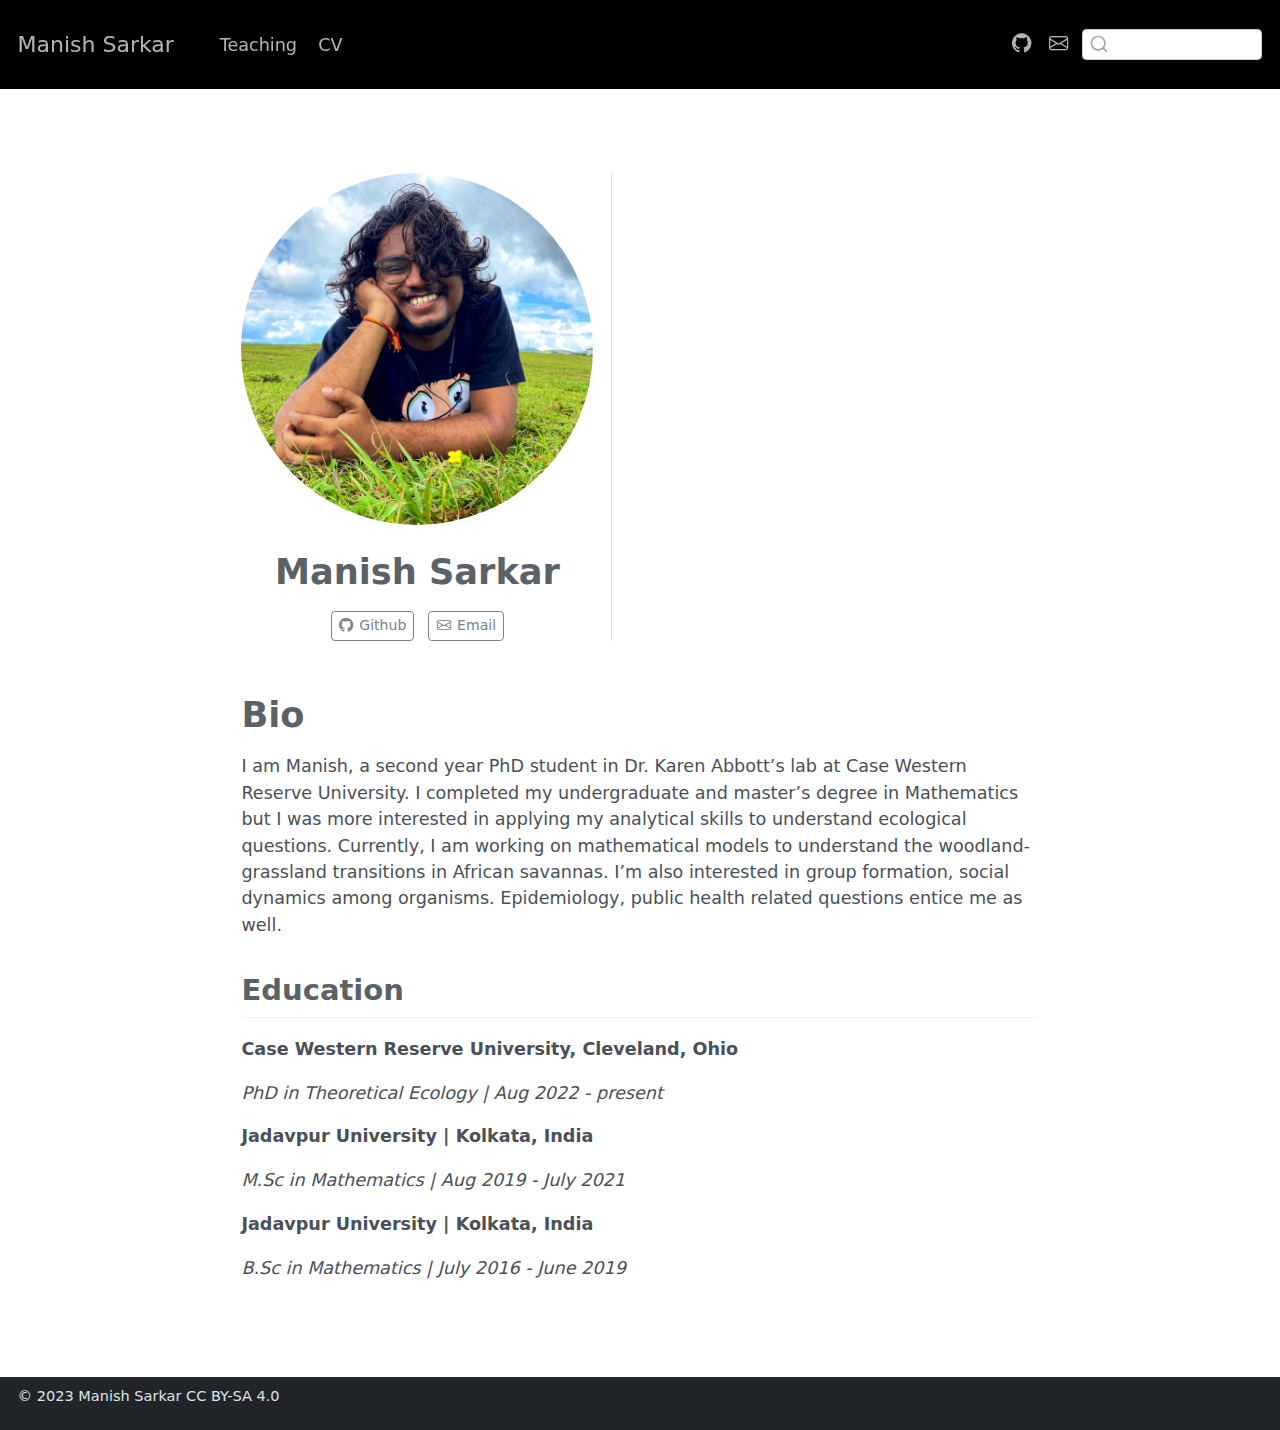
<file: docs/index.html>
<!DOCTYPE html>
<html xmlns="http://www.w3.org/1999/xhtml" lang="en" xml:lang="en"><head>

<meta charset="utf-8">
<meta name="generator" content="quarto-1.3.353">

<meta name="viewport" content="width=device-width, initial-scale=1.0, user-scalable=yes">


<title>Manish Sarkar</title>
<style>
code{white-space: pre-wrap;}
span.smallcaps{font-variant: small-caps;}
div.columns{display: flex; gap: min(4vw, 1.5em);}
div.column{flex: auto; overflow-x: auto;}
div.hanging-indent{margin-left: 1.5em; text-indent: -1.5em;}
ul.task-list{list-style: none;}
ul.task-list li input[type="checkbox"] {
  width: 0.8em;
  margin: 0 0.8em 0.2em -1em; /* quarto-specific, see https://github.com/quarto-dev/quarto-cli/issues/4556 */ 
  vertical-align: middle;
}
</style>


<script src="site_libs/quarto-nav/quarto-nav.js"></script>
<script src="site_libs/quarto-nav/headroom.min.js"></script>
<script src="site_libs/clipboard/clipboard.min.js"></script>
<script src="site_libs/quarto-search/autocomplete.umd.js"></script>
<script src="site_libs/quarto-search/fuse.min.js"></script>
<script src="site_libs/quarto-search/quarto-search.js"></script>
<meta name="quarto:offset" content="./">
<script src="site_libs/quarto-html/quarto.js"></script>
<script src="site_libs/quarto-html/popper.min.js"></script>
<script src="site_libs/quarto-html/tippy.umd.min.js"></script>
<link href="site_libs/quarto-html/tippy.css" rel="stylesheet">
<link href="site_libs/quarto-html/quarto-syntax-highlighting.css" rel="stylesheet" id="quarto-text-highlighting-styles">
<script src="site_libs/bootstrap/bootstrap.min.js"></script>
<link href="site_libs/bootstrap/bootstrap-icons.css" rel="stylesheet">
<link href="site_libs/bootstrap/bootstrap.min.css" rel="stylesheet" id="quarto-bootstrap" data-mode="light">
<script id="quarto-search-options" type="application/json">{
  "location": "navbar",
  "copy-button": false,
  "collapse-after": 3,
  "panel-placement": "end",
  "type": "textbox",
  "limit": 20,
  "language": {
    "search-no-results-text": "No results",
    "search-matching-documents-text": "matching documents",
    "search-copy-link-title": "Copy link to search",
    "search-hide-matches-text": "Hide additional matches",
    "search-more-match-text": "more match in this document",
    "search-more-matches-text": "more matches in this document",
    "search-clear-button-title": "Clear",
    "search-detached-cancel-button-title": "Cancel",
    "search-submit-button-title": "Submit"
  }
}</script>


</head>

<body class="nav-fixed fullcontent">

<div id="quarto-search-results"></div>
  <header id="quarto-header" class="headroom fixed-top">
    <nav class="navbar navbar-expand-lg navbar-dark ">
      <div class="navbar-container container-fluid">
      <div class="navbar-brand-container">
    <a class="navbar-brand" href="./index.html">
    <span class="navbar-title">Manish Sarkar</span>
    </a>
  </div>
            <div id="quarto-search" class="" title="Search"></div>
          <button class="navbar-toggler" type="button" data-bs-toggle="collapse" data-bs-target="#navbarCollapse" aria-controls="navbarCollapse" aria-expanded="false" aria-label="Toggle navigation" onclick="if (window.quartoToggleHeadroom) { window.quartoToggleHeadroom(); }">
  <span class="navbar-toggler-icon"></span>
</button>
          <div class="collapse navbar-collapse" id="navbarCollapse">
            <ul class="navbar-nav navbar-nav-scroll me-auto">
  <li class="nav-item">
    <a class="nav-link" href="./Teaching/index.html" rel="" target="">
 <span class="menu-text">Teaching</span></a>
  </li>  
  <li class="nav-item">
    <a class="nav-link" href="./cv/index.html" rel="" target="">
 <span class="menu-text">CV</span></a>
  </li>  
</ul>
            <ul class="navbar-nav navbar-nav-scroll ms-auto">
  <li class="nav-item compact">
    <a class="nav-link" href="https://github.com/manishNsarkar" rel="" target=""><i class="bi bi-github" role="img">
</i> 
 <span class="menu-text"></span></a>
  </li>  
  <li class="nav-item compact">
    <a class="nav-link" href="mailto:manish.sarkar@case.edu" rel="" target=""><i class="bi bi-envelope" role="img" aria-label="email">
</i> 
 <span class="menu-text"></span></a>
  </li>  
</ul>
            <div class="quarto-navbar-tools">
</div>
          </div> <!-- /navcollapse -->
      </div> <!-- /container-fluid -->
    </nav>
</header>
<!-- content -->
<div id="quarto-content" class="quarto-container page-columns page-rows-contents page-layout-article page-navbar">
<!-- sidebar -->
<!-- margin-sidebar -->
    
<!-- main -->
<main class="content" id="quarto-document-content">



<div class="quarto-about-trestles">
  <div class="about-entity">
    <img src="img/manish_sarkar.jpg" class="about-image
  round " style="height: 20em; width: 20em;">
<header id="title-block-header" class="quarto-title-block default">
<div class="quarto-title">
<h1 class="title">Manish Sarkar</h1>
</div>
<div class="quarto-title-meta">
  </div>
</header>
    <div class="about-links">
  <a href="https://github.com/manishNsarkar" class="about-link" rel="" target="">
    <i class="bi bi-github"></i>
     <span class="about-link-text">Github</span>
  </a>
  <a href="mailto:manish.sarkar@case.edu" class="about-link" rel="" target="">
    <i class="bi bi-envelope"></i>
     <span class="about-link-text">Email</span>
  </a>
</div>
  </div>
  <div class="about-contents"><div id="about-block">
</div></div>
</div>

<section id="bio" class="level1">
<h1>Bio</h1>
<p>I am Manish, a second year PhD student in Dr.&nbsp;Karen Abbott’s lab at Case Western Reserve University. I completed my undergraduate and master’s degree in Mathematics but I was more interested in applying my analytical skills to understand ecological questions. Currently, I am working on mathematical models to understand the woodland-grassland transitions in African savannas. I’m also interested in group formation, social dynamics among organisms. Epidemiology, public health related questions entice me as well.</p>
<section id="education" class="level2">
<h2 data-anchor-id="education">Education</h2>
<p><strong>Case Western Reserve University, Cleveland, Ohio </strong></p>
<p><em>PhD in Theoretical Ecology | Aug 2022 - present</em></p>
<p><strong>Jadavpur University | Kolkata, India </strong></p>
<p><em>M.Sc in Mathematics | Aug 2019 - July 2021</em></p>
<p><strong>Jadavpur University | Kolkata, India</strong></p>
<p><em>B.Sc in Mathematics | July 2016 - June 2019</em></p>



</section>
</section>

</main> <!-- /main -->
<script id="quarto-html-after-body" type="application/javascript">
window.document.addEventListener("DOMContentLoaded", function (event) {
  const toggleBodyColorMode = (bsSheetEl) => {
    const mode = bsSheetEl.getAttribute("data-mode");
    const bodyEl = window.document.querySelector("body");
    if (mode === "dark") {
      bodyEl.classList.add("quarto-dark");
      bodyEl.classList.remove("quarto-light");
    } else {
      bodyEl.classList.add("quarto-light");
      bodyEl.classList.remove("quarto-dark");
    }
  }
  const toggleBodyColorPrimary = () => {
    const bsSheetEl = window.document.querySelector("link#quarto-bootstrap");
    if (bsSheetEl) {
      toggleBodyColorMode(bsSheetEl);
    }
  }
  toggleBodyColorPrimary();  
  const isCodeAnnotation = (el) => {
    for (const clz of el.classList) {
      if (clz.startsWith('code-annotation-')) {                     
        return true;
      }
    }
    return false;
  }
  const clipboard = new window.ClipboardJS('.code-copy-button', {
    text: function(trigger) {
      const codeEl = trigger.previousElementSibling.cloneNode(true);
      for (const childEl of codeEl.children) {
        if (isCodeAnnotation(childEl)) {
          childEl.remove();
        }
      }
      return codeEl.innerText;
    }
  });
  clipboard.on('success', function(e) {
    // button target
    const button = e.trigger;
    // don't keep focus
    button.blur();
    // flash "checked"
    button.classList.add('code-copy-button-checked');
    var currentTitle = button.getAttribute("title");
    button.setAttribute("title", "Copied!");
    let tooltip;
    if (window.bootstrap) {
      button.setAttribute("data-bs-toggle", "tooltip");
      button.setAttribute("data-bs-placement", "left");
      button.setAttribute("data-bs-title", "Copied!");
      tooltip = new bootstrap.Tooltip(button, 
        { trigger: "manual", 
          customClass: "code-copy-button-tooltip",
          offset: [0, -8]});
      tooltip.show();    
    }
    setTimeout(function() {
      if (tooltip) {
        tooltip.hide();
        button.removeAttribute("data-bs-title");
        button.removeAttribute("data-bs-toggle");
        button.removeAttribute("data-bs-placement");
      }
      button.setAttribute("title", currentTitle);
      button.classList.remove('code-copy-button-checked');
    }, 1000);
    // clear code selection
    e.clearSelection();
  });
  function tippyHover(el, contentFn) {
    const config = {
      allowHTML: true,
      content: contentFn,
      maxWidth: 500,
      delay: 100,
      arrow: false,
      appendTo: function(el) {
          return el.parentElement;
      },
      interactive: true,
      interactiveBorder: 10,
      theme: 'quarto',
      placement: 'bottom-start'
    };
    window.tippy(el, config); 
  }
  const noterefs = window.document.querySelectorAll('a[role="doc-noteref"]');
  for (var i=0; i<noterefs.length; i++) {
    const ref = noterefs[i];
    tippyHover(ref, function() {
      // use id or data attribute instead here
      let href = ref.getAttribute('data-footnote-href') || ref.getAttribute('href');
      try { href = new URL(href).hash; } catch {}
      const id = href.replace(/^#\/?/, "");
      const note = window.document.getElementById(id);
      return note.innerHTML;
    });
  }
      let selectedAnnoteEl;
      const selectorForAnnotation = ( cell, annotation) => {
        let cellAttr = 'data-code-cell="' + cell + '"';
        let lineAttr = 'data-code-annotation="' +  annotation + '"';
        const selector = 'span[' + cellAttr + '][' + lineAttr + ']';
        return selector;
      }
      const selectCodeLines = (annoteEl) => {
        const doc = window.document;
        const targetCell = annoteEl.getAttribute("data-target-cell");
        const targetAnnotation = annoteEl.getAttribute("data-target-annotation");
        const annoteSpan = window.document.querySelector(selectorForAnnotation(targetCell, targetAnnotation));
        const lines = annoteSpan.getAttribute("data-code-lines").split(",");
        const lineIds = lines.map((line) => {
          return targetCell + "-" + line;
        })
        let top = null;
        let height = null;
        let parent = null;
        if (lineIds.length > 0) {
            //compute the position of the single el (top and bottom and make a div)
            const el = window.document.getElementById(lineIds[0]);
            top = el.offsetTop;
            height = el.offsetHeight;
            parent = el.parentElement.parentElement;
          if (lineIds.length > 1) {
            const lastEl = window.document.getElementById(lineIds[lineIds.length - 1]);
            const bottom = lastEl.offsetTop + lastEl.offsetHeight;
            height = bottom - top;
          }
          if (top !== null && height !== null && parent !== null) {
            // cook up a div (if necessary) and position it 
            let div = window.document.getElementById("code-annotation-line-highlight");
            if (div === null) {
              div = window.document.createElement("div");
              div.setAttribute("id", "code-annotation-line-highlight");
              div.style.position = 'absolute';
              parent.appendChild(div);
            }
            div.style.top = top - 2 + "px";
            div.style.height = height + 4 + "px";
            let gutterDiv = window.document.getElementById("code-annotation-line-highlight-gutter");
            if (gutterDiv === null) {
              gutterDiv = window.document.createElement("div");
              gutterDiv.setAttribute("id", "code-annotation-line-highlight-gutter");
              gutterDiv.style.position = 'absolute';
              const codeCell = window.document.getElementById(targetCell);
              const gutter = codeCell.querySelector('.code-annotation-gutter');
              gutter.appendChild(gutterDiv);
            }
            gutterDiv.style.top = top - 2 + "px";
            gutterDiv.style.height = height + 4 + "px";
          }
          selectedAnnoteEl = annoteEl;
        }
      };
      const unselectCodeLines = () => {
        const elementsIds = ["code-annotation-line-highlight", "code-annotation-line-highlight-gutter"];
        elementsIds.forEach((elId) => {
          const div = window.document.getElementById(elId);
          if (div) {
            div.remove();
          }
        });
        selectedAnnoteEl = undefined;
      };
      // Attach click handler to the DT
      const annoteDls = window.document.querySelectorAll('dt[data-target-cell]');
      for (const annoteDlNode of annoteDls) {
        annoteDlNode.addEventListener('click', (event) => {
          const clickedEl = event.target;
          if (clickedEl !== selectedAnnoteEl) {
            unselectCodeLines();
            const activeEl = window.document.querySelector('dt[data-target-cell].code-annotation-active');
            if (activeEl) {
              activeEl.classList.remove('code-annotation-active');
            }
            selectCodeLines(clickedEl);
            clickedEl.classList.add('code-annotation-active');
          } else {
            // Unselect the line
            unselectCodeLines();
            clickedEl.classList.remove('code-annotation-active');
          }
        });
      }
  const findCites = (el) => {
    const parentEl = el.parentElement;
    if (parentEl) {
      const cites = parentEl.dataset.cites;
      if (cites) {
        return {
          el,
          cites: cites.split(' ')
        };
      } else {
        return findCites(el.parentElement)
      }
    } else {
      return undefined;
    }
  };
  var bibliorefs = window.document.querySelectorAll('a[role="doc-biblioref"]');
  for (var i=0; i<bibliorefs.length; i++) {
    const ref = bibliorefs[i];
    const citeInfo = findCites(ref);
    if (citeInfo) {
      tippyHover(citeInfo.el, function() {
        var popup = window.document.createElement('div');
        citeInfo.cites.forEach(function(cite) {
          var citeDiv = window.document.createElement('div');
          citeDiv.classList.add('hanging-indent');
          citeDiv.classList.add('csl-entry');
          var biblioDiv = window.document.getElementById('ref-' + cite);
          if (biblioDiv) {
            citeDiv.innerHTML = biblioDiv.innerHTML;
          }
          popup.appendChild(citeDiv);
        });
        return popup.innerHTML;
      });
    }
  }
});
</script>
</div> <!-- /content -->
<footer class="footer">
  <div class="nav-footer">
    <div class="nav-footer-left"><span class="faux-block">© 2023 Manish Sarkar CC BY-SA 4.0</span></div>   
    <div class="nav-footer-center">
      &nbsp;
    </div>
    <div class="nav-footer-right">
      &nbsp;
    </div>
  </div>
</footer>



</body></html>
</file>
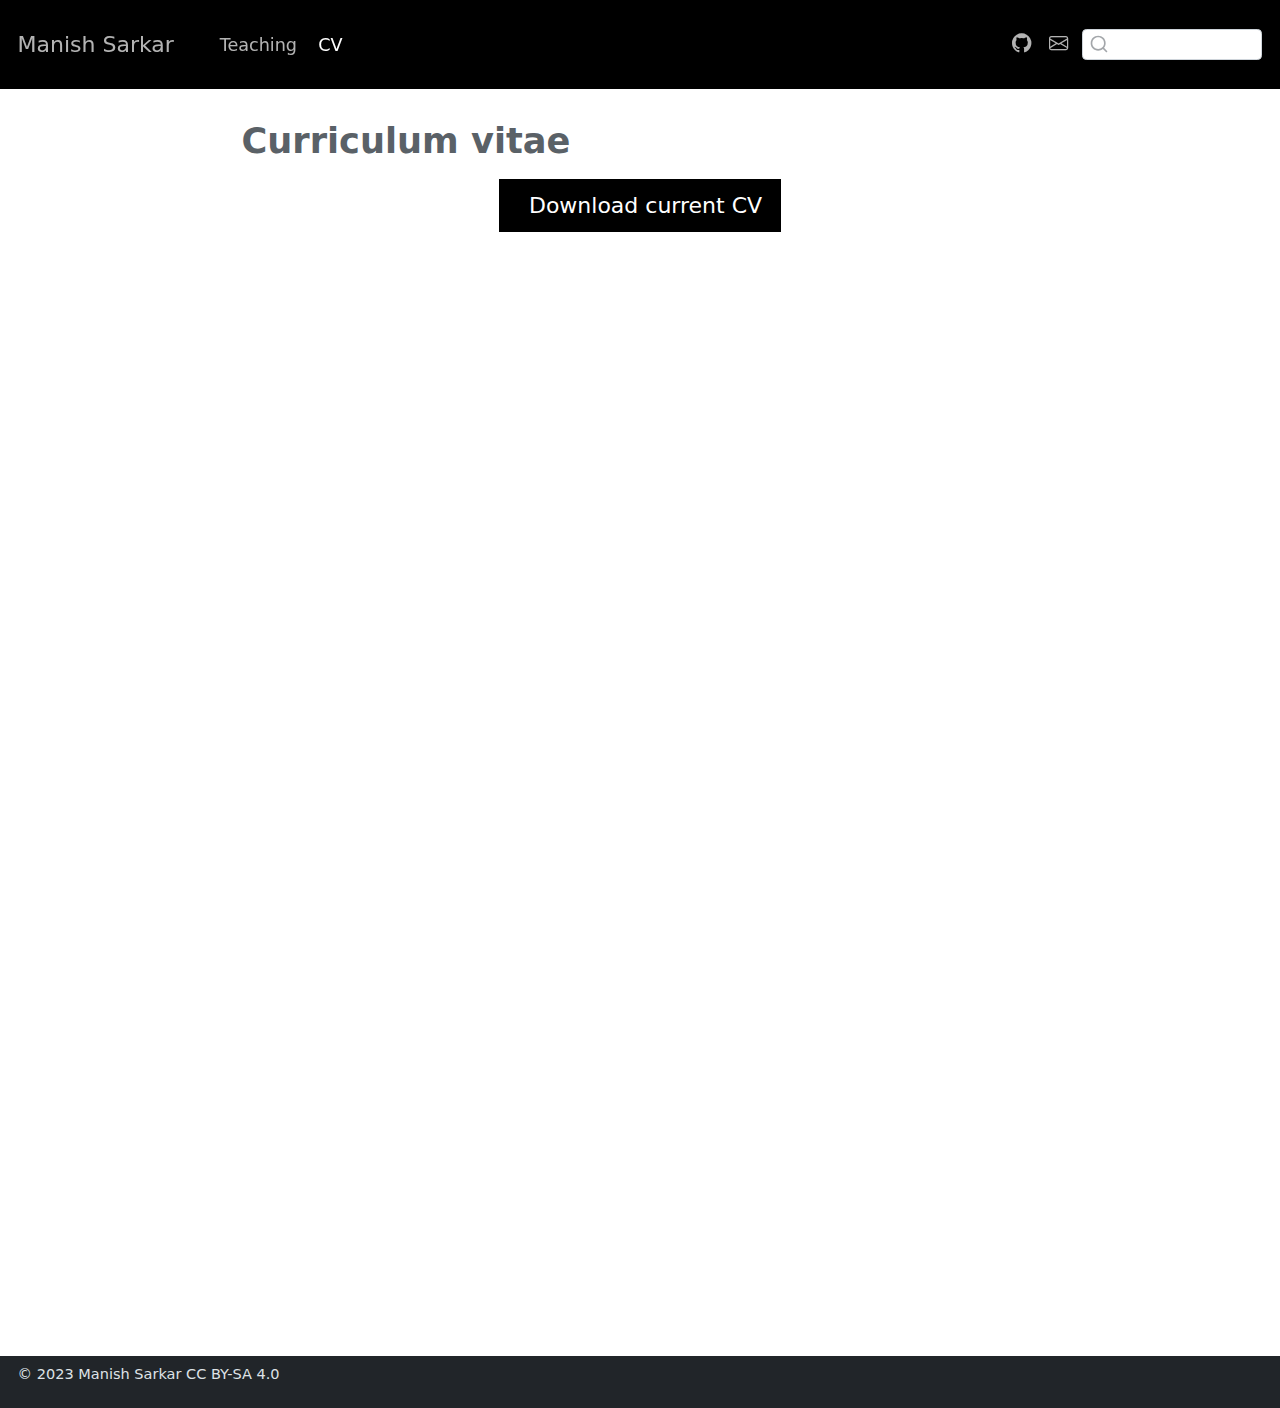
<file: docs/cv/index.html>
<!DOCTYPE html>
<html xmlns="http://www.w3.org/1999/xhtml" lang="en" xml:lang="en"><head>
<meta http-equiv="Content-Type" content="text/html; charset=UTF-8">
<meta charset="utf-8">
<meta name="generator" content="quarto-1.3.353">
<meta name="viewport" content="width=device-width, initial-scale=1.0, user-scalable=yes">
<title>Manish Sarkar - Curriculum vitae</title>
<style>
code{white-space: pre-wrap;}
span.smallcaps{font-variant: small-caps;}
div.columns{display: flex; gap: min(4vw, 1.5em);}
div.column{flex: auto; overflow-x: auto;}
div.hanging-indent{margin-left: 1.5em; text-indent: -1.5em;}
ul.task-list{list-style: none;}
ul.task-list li input[type="checkbox"] {
  width: 0.8em;
  margin: 0 0.8em 0.2em -1em; /* quarto-specific, see https://github.com/quarto-dev/quarto-cli/issues/4556 */ 
  vertical-align: middle;
}
</style>

<script src="../site_libs/quarto-nav/quarto-nav.js"></script>
<script src="../site_libs/quarto-nav/headroom.min.js"></script>
<script src="../site_libs/clipboard/clipboard.min.js"></script>
<script src="../site_libs/quarto-search/autocomplete.umd.js"></script>
<script src="../site_libs/quarto-search/fuse.min.js"></script>
<script src="../site_libs/quarto-search/quarto-search.js"></script>
<meta name="quarto:offset" content="../">
<script src="../site_libs/quarto-html/quarto.js"></script>
<script src="../site_libs/quarto-html/popper.min.js"></script>
<script src="../site_libs/quarto-html/tippy.umd.min.js"></script>
<script src="../site_libs/quarto-html/anchor.min.js"></script>
<link href="../site_libs/quarto-html/tippy.css" rel="stylesheet">
<link href="../site_libs/quarto-html/quarto-syntax-highlighting.css" rel="stylesheet" id="quarto-text-highlighting-styles">
<script src="../site_libs/bootstrap/bootstrap.min.js"></script>
<link href="../site_libs/bootstrap/bootstrap-icons.css" rel="stylesheet">
<link href="../site_libs/bootstrap/bootstrap.min.css" rel="stylesheet" id="quarto-bootstrap" data-mode="light"><script id="quarto-search-options" type="application/json">{
  "location": "navbar",
  "copy-button": false,
  "collapse-after": 3,
  "panel-placement": "end",
  "type": "textbox",
  "limit": 20,
  "language": {
    "search-no-results-text": "No results",
    "search-matching-documents-text": "matching documents",
    "search-copy-link-title": "Copy link to search",
    "search-hide-matches-text": "Hide additional matches",
    "search-more-match-text": "more match in this document",
    "search-more-matches-text": "more matches in this document",
    "search-clear-button-title": "Clear",
    "search-detached-cancel-button-title": "Cancel",
    "search-submit-button-title": "Submit"
  }
}</script>
</head>
<body class="nav-fixed fullcontent">

<div id="quarto-search-results"></div>
  <header id="quarto-header" class="headroom fixed-top"><nav class="navbar navbar-expand-lg navbar-dark "><div class="navbar-container container-fluid">
      <div class="navbar-brand-container">
    <a class="navbar-brand" href="../index.html">
    <span class="navbar-title">Manish Sarkar</span>
    </a>
  </div>
            <div id="quarto-search" class="" title="Search"></div>
          <button class="navbar-toggler" type="button" data-bs-toggle="collapse" data-bs-target="#navbarCollapse" aria-controls="navbarCollapse" aria-expanded="false" aria-label="Toggle navigation" onclick="if (window.quartoToggleHeadroom) { window.quartoToggleHeadroom(); }">
  <span class="navbar-toggler-icon"></span>
</button>
          <div class="collapse navbar-collapse" id="navbarCollapse">
            <ul class="navbar-nav navbar-nav-scroll me-auto">
<li class="nav-item">
    <a class="nav-link" href="../Teaching/index.html" rel="" target="">
 <span class="menu-text">Teaching</span></a>
  </li>  
  <li class="nav-item">
    <a class="nav-link active" href="../cv/index.html" rel="" target="" aria-current="page">
 <span class="menu-text">CV</span></a>
  </li>  
</ul>
<ul class="navbar-nav navbar-nav-scroll ms-auto">
<li class="nav-item compact">
    <a class="nav-link" href="https://github.com/manishNsarkar" rel="" target=""><i class="bi bi-github" role="img">
</i> 
 <span class="menu-text"></span></a>
  </li>  
  <li class="nav-item compact">
    <a class="nav-link" href="mailto:manish.sarkar@case.edu" rel="" target=""><i class="bi bi-envelope" role="img" aria-label="email">
</i> 
 <span class="menu-text"></span></a>
  </li>  
</ul>
<div class="quarto-navbar-tools">
</div>
          </div> <!-- /navcollapse -->
      </div> <!-- /container-fluid -->
    </nav></header><!-- content --><div id="quarto-content" class="quarto-container page-columns page-rows-contents page-layout-article page-navbar">
<!-- sidebar -->
<!-- margin-sidebar -->
    
<!-- main -->
<main class="content" id="quarto-document-content"><header id="title-block-header" class="quarto-title-block default"><div class="quarto-title">
<h1 class="title">Curriculum vitae</h1>
</div>



<div class="quarto-title-meta">

    
  
    
  </div>
  

</header><div class="cell">
<style type="text/css">
.embed-container {
    position: relative;
    padding-bottom: 129%;
    height: 0;
    overflow: hidden;
    max-width: 100%;
}
.embed-container iframe,
.embed-container object,
.embed-container embed {
    position: absolute;
    top: 0;
    left: 0;
    width: 100%;
    height: 100%;
}
</style>
</div>
<p class="text-center">
  <a class="btn btn-primary btn-lg cv-download" href="cv.pdf" target="_blank">
    <i class="fa-solid fa-file-arrow-down"></i> Download current CV
  </a>
</p>
<div class="embed-container">
  <iframe src="cv.pdf#toolbar=0" style="border: 0.5px;width: 100%;"></iframe>
</div>



</main><!-- /main --><script id="quarto-html-after-body" type="application/javascript">
window.document.addEventListener("DOMContentLoaded", function (event) {
  const toggleBodyColorMode = (bsSheetEl) => {
    const mode = bsSheetEl.getAttribute("data-mode");
    const bodyEl = window.document.querySelector("body");
    if (mode === "dark") {
      bodyEl.classList.add("quarto-dark");
      bodyEl.classList.remove("quarto-light");
    } else {
      bodyEl.classList.add("quarto-light");
      bodyEl.classList.remove("quarto-dark");
    }
  }
  const toggleBodyColorPrimary = () => {
    const bsSheetEl = window.document.querySelector("link#quarto-bootstrap");
    if (bsSheetEl) {
      toggleBodyColorMode(bsSheetEl);
    }
  }
  toggleBodyColorPrimary();  
  const icon = "";
  const anchorJS = new window.AnchorJS();
  anchorJS.options = {
    placement: 'right',
    icon: icon
  };
  anchorJS.add('.anchored');
  const isCodeAnnotation = (el) => {
    for (const clz of el.classList) {
      if (clz.startsWith('code-annotation-')) {                     
        return true;
      }
    }
    return false;
  }
  const clipboard = new window.ClipboardJS('.code-copy-button', {
    text: function(trigger) {
      const codeEl = trigger.previousElementSibling.cloneNode(true);
      for (const childEl of codeEl.children) {
        if (isCodeAnnotation(childEl)) {
          childEl.remove();
        }
      }
      return codeEl.innerText;
    }
  });
  clipboard.on('success', function(e) {
    // button target
    const button = e.trigger;
    // don't keep focus
    button.blur();
    // flash "checked"
    button.classList.add('code-copy-button-checked');
    var currentTitle = button.getAttribute("title");
    button.setAttribute("title", "Copied!");
    let tooltip;
    if (window.bootstrap) {
      button.setAttribute("data-bs-toggle", "tooltip");
      button.setAttribute("data-bs-placement", "left");
      button.setAttribute("data-bs-title", "Copied!");
      tooltip = new bootstrap.Tooltip(button, 
        { trigger: "manual", 
          customClass: "code-copy-button-tooltip",
          offset: [0, -8]});
      tooltip.show();    
    }
    setTimeout(function() {
      if (tooltip) {
        tooltip.hide();
        button.removeAttribute("data-bs-title");
        button.removeAttribute("data-bs-toggle");
        button.removeAttribute("data-bs-placement");
      }
      button.setAttribute("title", currentTitle);
      button.classList.remove('code-copy-button-checked');
    }, 1000);
    // clear code selection
    e.clearSelection();
  });
  function tippyHover(el, contentFn) {
    const config = {
      allowHTML: true,
      content: contentFn,
      maxWidth: 500,
      delay: 100,
      arrow: false,
      appendTo: function(el) {
          return el.parentElement;
      },
      interactive: true,
      interactiveBorder: 10,
      theme: 'quarto',
      placement: 'bottom-start'
    };
    window.tippy(el, config); 
  }
  const noterefs = window.document.querySelectorAll('a[role="doc-noteref"]');
  for (var i=0; i<noterefs.length; i++) {
    const ref = noterefs[i];
    tippyHover(ref, function() {
      // use id or data attribute instead here
      let href = ref.getAttribute('data-footnote-href') || ref.getAttribute('href');
      try { href = new URL(href).hash; } catch {}
      const id = href.replace(/^#\/?/, "");
      const note = window.document.getElementById(id);
      return note.innerHTML;
    });
  }
      let selectedAnnoteEl;
      const selectorForAnnotation = ( cell, annotation) => {
        let cellAttr = 'data-code-cell="' + cell + '"';
        let lineAttr = 'data-code-annotation="' +  annotation + '"';
        const selector = 'span[' + cellAttr + '][' + lineAttr + ']';
        return selector;
      }
      const selectCodeLines = (annoteEl) => {
        const doc = window.document;
        const targetCell = annoteEl.getAttribute("data-target-cell");
        const targetAnnotation = annoteEl.getAttribute("data-target-annotation");
        const annoteSpan = window.document.querySelector(selectorForAnnotation(targetCell, targetAnnotation));
        const lines = annoteSpan.getAttribute("data-code-lines").split(",");
        const lineIds = lines.map((line) => {
          return targetCell + "-" + line;
        })
        let top = null;
        let height = null;
        let parent = null;
        if (lineIds.length > 0) {
            //compute the position of the single el (top and bottom and make a div)
            const el = window.document.getElementById(lineIds[0]);
            top = el.offsetTop;
            height = el.offsetHeight;
            parent = el.parentElement.parentElement;
          if (lineIds.length > 1) {
            const lastEl = window.document.getElementById(lineIds[lineIds.length - 1]);
            const bottom = lastEl.offsetTop + lastEl.offsetHeight;
            height = bottom - top;
          }
          if (top !== null && height !== null && parent !== null) {
            // cook up a div (if necessary) and position it 
            let div = window.document.getElementById("code-annotation-line-highlight");
            if (div === null) {
              div = window.document.createElement("div");
              div.setAttribute("id", "code-annotation-line-highlight");
              div.style.position = 'absolute';
              parent.appendChild(div);
            }
            div.style.top = top - 2 + "px";
            div.style.height = height + 4 + "px";
            let gutterDiv = window.document.getElementById("code-annotation-line-highlight-gutter");
            if (gutterDiv === null) {
              gutterDiv = window.document.createElement("div");
              gutterDiv.setAttribute("id", "code-annotation-line-highlight-gutter");
              gutterDiv.style.position = 'absolute';
              const codeCell = window.document.getElementById(targetCell);
              const gutter = codeCell.querySelector('.code-annotation-gutter');
              gutter.appendChild(gutterDiv);
            }
            gutterDiv.style.top = top - 2 + "px";
            gutterDiv.style.height = height + 4 + "px";
          }
          selectedAnnoteEl = annoteEl;
        }
      };
      const unselectCodeLines = () => {
        const elementsIds = ["code-annotation-line-highlight", "code-annotation-line-highlight-gutter"];
        elementsIds.forEach((elId) => {
          const div = window.document.getElementById(elId);
          if (div) {
            div.remove();
          }
        });
        selectedAnnoteEl = undefined;
      };
      // Attach click handler to the DT
      const annoteDls = window.document.querySelectorAll('dt[data-target-cell]');
      for (const annoteDlNode of annoteDls) {
        annoteDlNode.addEventListener('click', (event) => {
          const clickedEl = event.target;
          if (clickedEl !== selectedAnnoteEl) {
            unselectCodeLines();
            const activeEl = window.document.querySelector('dt[data-target-cell].code-annotation-active');
            if (activeEl) {
              activeEl.classList.remove('code-annotation-active');
            }
            selectCodeLines(clickedEl);
            clickedEl.classList.add('code-annotation-active');
          } else {
            // Unselect the line
            unselectCodeLines();
            clickedEl.classList.remove('code-annotation-active');
          }
        });
      }
  const findCites = (el) => {
    const parentEl = el.parentElement;
    if (parentEl) {
      const cites = parentEl.dataset.cites;
      if (cites) {
        return {
          el,
          cites: cites.split(' ')
        };
      } else {
        return findCites(el.parentElement)
      }
    } else {
      return undefined;
    }
  };
  var bibliorefs = window.document.querySelectorAll('a[role="doc-biblioref"]');
  for (var i=0; i<bibliorefs.length; i++) {
    const ref = bibliorefs[i];
    const citeInfo = findCites(ref);
    if (citeInfo) {
      tippyHover(citeInfo.el, function() {
        var popup = window.document.createElement('div');
        citeInfo.cites.forEach(function(cite) {
          var citeDiv = window.document.createElement('div');
          citeDiv.classList.add('hanging-indent');
          citeDiv.classList.add('csl-entry');
          var biblioDiv = window.document.getElementById('ref-' + cite);
          if (biblioDiv) {
            citeDiv.innerHTML = biblioDiv.innerHTML;
          }
          popup.appendChild(citeDiv);
        });
        return popup.innerHTML;
      });
    }
  }
});
</script>
</div> <!-- /content -->
<footer class="footer"><div class="nav-footer">
    <div class="nav-footer-left"><span class="faux-block">© 2023 Manish Sarkar CC BY-SA 4.0</span></div>   
    <div class="nav-footer-center">
      &nbsp;
    </div>
    <div class="nav-footer-right">
      &nbsp;
    </div>
  </div>
</footer>


</body></html>
</file>
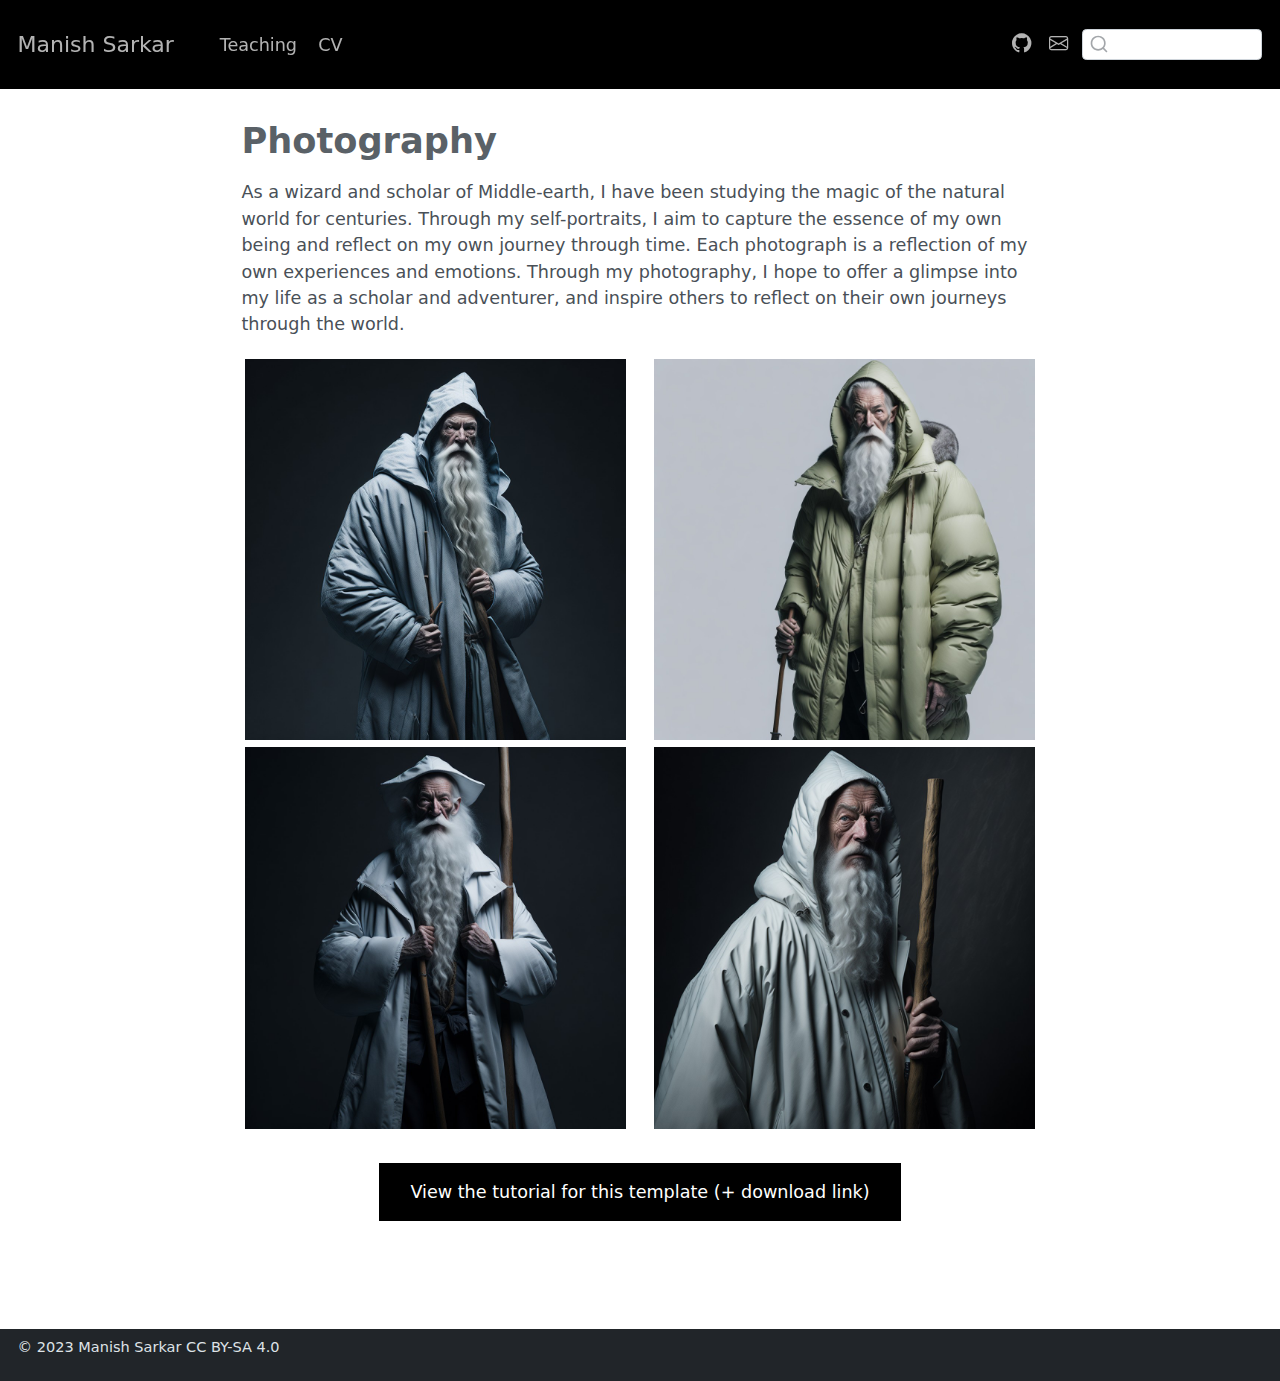
<file: docs/photography/index.html>
<!DOCTYPE html>
<html xmlns="http://www.w3.org/1999/xhtml" lang="en" xml:lang="en"><head>

<meta charset="utf-8">
<meta name="generator" content="quarto-1.3.353">

<meta name="viewport" content="width=device-width, initial-scale=1.0, user-scalable=yes">


<title>Manish Sarkar - Photography</title>
<style>
code{white-space: pre-wrap;}
span.smallcaps{font-variant: small-caps;}
div.columns{display: flex; gap: min(4vw, 1.5em);}
div.column{flex: auto; overflow-x: auto;}
div.hanging-indent{margin-left: 1.5em; text-indent: -1.5em;}
ul.task-list{list-style: none;}
ul.task-list li input[type="checkbox"] {
  width: 0.8em;
  margin: 0 0.8em 0.2em -1em; /* quarto-specific, see https://github.com/quarto-dev/quarto-cli/issues/4556 */ 
  vertical-align: middle;
}
</style>


<script src="../site_libs/quarto-nav/quarto-nav.js"></script>
<script src="../site_libs/quarto-nav/headroom.min.js"></script>
<script src="../site_libs/clipboard/clipboard.min.js"></script>
<script src="../site_libs/quarto-search/autocomplete.umd.js"></script>
<script src="../site_libs/quarto-search/fuse.min.js"></script>
<script src="../site_libs/quarto-search/quarto-search.js"></script>
<meta name="quarto:offset" content="../">
<script src="../site_libs/quarto-html/quarto.js"></script>
<script src="../site_libs/quarto-html/popper.min.js"></script>
<script src="../site_libs/quarto-html/tippy.umd.min.js"></script>
<script src="../site_libs/quarto-html/anchor.min.js"></script>
<link href="../site_libs/quarto-html/tippy.css" rel="stylesheet">
<link href="../site_libs/quarto-html/quarto-syntax-highlighting.css" rel="stylesheet" id="quarto-text-highlighting-styles">
<script src="../site_libs/bootstrap/bootstrap.min.js"></script>
<link href="../site_libs/bootstrap/bootstrap-icons.css" rel="stylesheet">
<link href="../site_libs/bootstrap/bootstrap.min.css" rel="stylesheet" id="quarto-bootstrap" data-mode="light">
<script id="quarto-search-options" type="application/json">{
  "location": "navbar",
  "copy-button": false,
  "collapse-after": 3,
  "panel-placement": "end",
  "type": "textbox",
  "limit": 20,
  "language": {
    "search-no-results-text": "No results",
    "search-matching-documents-text": "matching documents",
    "search-copy-link-title": "Copy link to search",
    "search-hide-matches-text": "Hide additional matches",
    "search-more-match-text": "more match in this document",
    "search-more-matches-text": "more matches in this document",
    "search-clear-button-title": "Clear",
    "search-detached-cancel-button-title": "Cancel",
    "search-submit-button-title": "Submit"
  }
}</script>


</head>

<body class="nav-fixed fullcontent">

<div id="quarto-search-results"></div>
  <header id="quarto-header" class="headroom fixed-top">
    <nav class="navbar navbar-expand-lg navbar-dark ">
      <div class="navbar-container container-fluid">
      <div class="navbar-brand-container">
    <a class="navbar-brand" href="../index.html">
    <span class="navbar-title">Manish Sarkar</span>
    </a>
  </div>
            <div id="quarto-search" class="" title="Search"></div>
          <button class="navbar-toggler" type="button" data-bs-toggle="collapse" data-bs-target="#navbarCollapse" aria-controls="navbarCollapse" aria-expanded="false" aria-label="Toggle navigation" onclick="if (window.quartoToggleHeadroom) { window.quartoToggleHeadroom(); }">
  <span class="navbar-toggler-icon"></span>
</button>
          <div class="collapse navbar-collapse" id="navbarCollapse">
            <ul class="navbar-nav navbar-nav-scroll me-auto">
  <li class="nav-item">
    <a class="nav-link" href="../Teaching/index.html" rel="" target="">
 <span class="menu-text">Teaching</span></a>
  </li>  
  <li class="nav-item">
    <a class="nav-link" href="../cv/index.html" rel="" target="">
 <span class="menu-text">CV</span></a>
  </li>  
</ul>
            <ul class="navbar-nav navbar-nav-scroll ms-auto">
  <li class="nav-item compact">
    <a class="nav-link" href="https://github.com/manishNsarkar" rel="" target=""><i class="bi bi-github" role="img">
</i> 
 <span class="menu-text"></span></a>
  </li>  
  <li class="nav-item compact">
    <a class="nav-link" href="mailto:manish.sarkar@case.edu" rel="" target=""><i class="bi bi-envelope" role="img" aria-label="email">
</i> 
 <span class="menu-text"></span></a>
  </li>  
</ul>
            <div class="quarto-navbar-tools">
</div>
          </div> <!-- /navcollapse -->
      </div> <!-- /container-fluid -->
    </nav>
</header>
<!-- content -->
<div id="quarto-content" class="quarto-container page-columns page-rows-contents page-layout-article page-navbar">
<!-- sidebar -->
<!-- margin-sidebar -->
    
<!-- main -->
<main class="content" id="quarto-document-content">

<header id="title-block-header" class="quarto-title-block default">
<div class="quarto-title">
<h1 class="title">Photography</h1>
</div>



<div class="quarto-title-meta">

    
  
    
  </div>
  

</header>

<p>As a wizard and scholar of Middle-earth, I have been studying the magic of the natural world for centuries. Through my self-portraits, I aim to capture the essence of my own being and reflect on my own journey through time. Each photograph is a reflection of my own experiences and emotions. Through my photography, I hope to offer a glimpse into my life as a scholar and adventurer, and inspire others to reflect on their own journeys through the world.</p>
<div class="quarto-layout-panel">
<div class="quarto-layout-row quarto-layout-valign-top">
<div class="quarto-layout-cell" style="flex-basis: 50.0%;justify-content: center;">
<p><img src="gandalf_image_1.jpg" class="img-fluid"></p>
</div>
<div class="quarto-layout-cell" style="flex-basis: 50.0%;justify-content: center;">
<p><img src="gandalf_image_2.jpg" class="img-fluid"></p>
</div>
</div>
<div class="quarto-layout-row quarto-layout-valign-top">
<div class="quarto-layout-cell" style="flex-basis: 50.0%;justify-content: center;">
<p><img src="gandalf_image_3.jpg" class="img-fluid"></p>
</div>
<div class="quarto-layout-cell" style="flex-basis: 50.0%;justify-content: center;">
<p><img src="gandalf_image_4.jpg" class="img-fluid"></p>
</div>
</div>
</div>
<div style="margin: 30px; text-align: center;">
<a class="btn btn-primary" href="https://www.marvinschmitt.com/blog/website-tutorial-quarto/" role="button" target="_blank" style="padding: 15px 30px;">View the tutorial for this template (+ download link)</a>
</div>



</main> <!-- /main -->
<script id="quarto-html-after-body" type="application/javascript">
window.document.addEventListener("DOMContentLoaded", function (event) {
  const toggleBodyColorMode = (bsSheetEl) => {
    const mode = bsSheetEl.getAttribute("data-mode");
    const bodyEl = window.document.querySelector("body");
    if (mode === "dark") {
      bodyEl.classList.add("quarto-dark");
      bodyEl.classList.remove("quarto-light");
    } else {
      bodyEl.classList.add("quarto-light");
      bodyEl.classList.remove("quarto-dark");
    }
  }
  const toggleBodyColorPrimary = () => {
    const bsSheetEl = window.document.querySelector("link#quarto-bootstrap");
    if (bsSheetEl) {
      toggleBodyColorMode(bsSheetEl);
    }
  }
  toggleBodyColorPrimary();  
  const icon = "";
  const anchorJS = new window.AnchorJS();
  anchorJS.options = {
    placement: 'right',
    icon: icon
  };
  anchorJS.add('.anchored');
  const isCodeAnnotation = (el) => {
    for (const clz of el.classList) {
      if (clz.startsWith('code-annotation-')) {                     
        return true;
      }
    }
    return false;
  }
  const clipboard = new window.ClipboardJS('.code-copy-button', {
    text: function(trigger) {
      const codeEl = trigger.previousElementSibling.cloneNode(true);
      for (const childEl of codeEl.children) {
        if (isCodeAnnotation(childEl)) {
          childEl.remove();
        }
      }
      return codeEl.innerText;
    }
  });
  clipboard.on('success', function(e) {
    // button target
    const button = e.trigger;
    // don't keep focus
    button.blur();
    // flash "checked"
    button.classList.add('code-copy-button-checked');
    var currentTitle = button.getAttribute("title");
    button.setAttribute("title", "Copied!");
    let tooltip;
    if (window.bootstrap) {
      button.setAttribute("data-bs-toggle", "tooltip");
      button.setAttribute("data-bs-placement", "left");
      button.setAttribute("data-bs-title", "Copied!");
      tooltip = new bootstrap.Tooltip(button, 
        { trigger: "manual", 
          customClass: "code-copy-button-tooltip",
          offset: [0, -8]});
      tooltip.show();    
    }
    setTimeout(function() {
      if (tooltip) {
        tooltip.hide();
        button.removeAttribute("data-bs-title");
        button.removeAttribute("data-bs-toggle");
        button.removeAttribute("data-bs-placement");
      }
      button.setAttribute("title", currentTitle);
      button.classList.remove('code-copy-button-checked');
    }, 1000);
    // clear code selection
    e.clearSelection();
  });
  function tippyHover(el, contentFn) {
    const config = {
      allowHTML: true,
      content: contentFn,
      maxWidth: 500,
      delay: 100,
      arrow: false,
      appendTo: function(el) {
          return el.parentElement;
      },
      interactive: true,
      interactiveBorder: 10,
      theme: 'quarto',
      placement: 'bottom-start'
    };
    window.tippy(el, config); 
  }
  const noterefs = window.document.querySelectorAll('a[role="doc-noteref"]');
  for (var i=0; i<noterefs.length; i++) {
    const ref = noterefs[i];
    tippyHover(ref, function() {
      // use id or data attribute instead here
      let href = ref.getAttribute('data-footnote-href') || ref.getAttribute('href');
      try { href = new URL(href).hash; } catch {}
      const id = href.replace(/^#\/?/, "");
      const note = window.document.getElementById(id);
      return note.innerHTML;
    });
  }
      let selectedAnnoteEl;
      const selectorForAnnotation = ( cell, annotation) => {
        let cellAttr = 'data-code-cell="' + cell + '"';
        let lineAttr = 'data-code-annotation="' +  annotation + '"';
        const selector = 'span[' + cellAttr + '][' + lineAttr + ']';
        return selector;
      }
      const selectCodeLines = (annoteEl) => {
        const doc = window.document;
        const targetCell = annoteEl.getAttribute("data-target-cell");
        const targetAnnotation = annoteEl.getAttribute("data-target-annotation");
        const annoteSpan = window.document.querySelector(selectorForAnnotation(targetCell, targetAnnotation));
        const lines = annoteSpan.getAttribute("data-code-lines").split(",");
        const lineIds = lines.map((line) => {
          return targetCell + "-" + line;
        })
        let top = null;
        let height = null;
        let parent = null;
        if (lineIds.length > 0) {
            //compute the position of the single el (top and bottom and make a div)
            const el = window.document.getElementById(lineIds[0]);
            top = el.offsetTop;
            height = el.offsetHeight;
            parent = el.parentElement.parentElement;
          if (lineIds.length > 1) {
            const lastEl = window.document.getElementById(lineIds[lineIds.length - 1]);
            const bottom = lastEl.offsetTop + lastEl.offsetHeight;
            height = bottom - top;
          }
          if (top !== null && height !== null && parent !== null) {
            // cook up a div (if necessary) and position it 
            let div = window.document.getElementById("code-annotation-line-highlight");
            if (div === null) {
              div = window.document.createElement("div");
              div.setAttribute("id", "code-annotation-line-highlight");
              div.style.position = 'absolute';
              parent.appendChild(div);
            }
            div.style.top = top - 2 + "px";
            div.style.height = height + 4 + "px";
            let gutterDiv = window.document.getElementById("code-annotation-line-highlight-gutter");
            if (gutterDiv === null) {
              gutterDiv = window.document.createElement("div");
              gutterDiv.setAttribute("id", "code-annotation-line-highlight-gutter");
              gutterDiv.style.position = 'absolute';
              const codeCell = window.document.getElementById(targetCell);
              const gutter = codeCell.querySelector('.code-annotation-gutter');
              gutter.appendChild(gutterDiv);
            }
            gutterDiv.style.top = top - 2 + "px";
            gutterDiv.style.height = height + 4 + "px";
          }
          selectedAnnoteEl = annoteEl;
        }
      };
      const unselectCodeLines = () => {
        const elementsIds = ["code-annotation-line-highlight", "code-annotation-line-highlight-gutter"];
        elementsIds.forEach((elId) => {
          const div = window.document.getElementById(elId);
          if (div) {
            div.remove();
          }
        });
        selectedAnnoteEl = undefined;
      };
      // Attach click handler to the DT
      const annoteDls = window.document.querySelectorAll('dt[data-target-cell]');
      for (const annoteDlNode of annoteDls) {
        annoteDlNode.addEventListener('click', (event) => {
          const clickedEl = event.target;
          if (clickedEl !== selectedAnnoteEl) {
            unselectCodeLines();
            const activeEl = window.document.querySelector('dt[data-target-cell].code-annotation-active');
            if (activeEl) {
              activeEl.classList.remove('code-annotation-active');
            }
            selectCodeLines(clickedEl);
            clickedEl.classList.add('code-annotation-active');
          } else {
            // Unselect the line
            unselectCodeLines();
            clickedEl.classList.remove('code-annotation-active');
          }
        });
      }
  const findCites = (el) => {
    const parentEl = el.parentElement;
    if (parentEl) {
      const cites = parentEl.dataset.cites;
      if (cites) {
        return {
          el,
          cites: cites.split(' ')
        };
      } else {
        return findCites(el.parentElement)
      }
    } else {
      return undefined;
    }
  };
  var bibliorefs = window.document.querySelectorAll('a[role="doc-biblioref"]');
  for (var i=0; i<bibliorefs.length; i++) {
    const ref = bibliorefs[i];
    const citeInfo = findCites(ref);
    if (citeInfo) {
      tippyHover(citeInfo.el, function() {
        var popup = window.document.createElement('div');
        citeInfo.cites.forEach(function(cite) {
          var citeDiv = window.document.createElement('div');
          citeDiv.classList.add('hanging-indent');
          citeDiv.classList.add('csl-entry');
          var biblioDiv = window.document.getElementById('ref-' + cite);
          if (biblioDiv) {
            citeDiv.innerHTML = biblioDiv.innerHTML;
          }
          popup.appendChild(citeDiv);
        });
        return popup.innerHTML;
      });
    }
  }
});
</script>
</div> <!-- /content -->
<footer class="footer">
  <div class="nav-footer">
    <div class="nav-footer-left"><span class="faux-block">© 2023 Manish Sarkar CC BY-SA 4.0</span></div>   
    <div class="nav-footer-center">
      &nbsp;
    </div>
    <div class="nav-footer-right">
      &nbsp;
    </div>
  </div>
</footer>



</body></html>
</file>
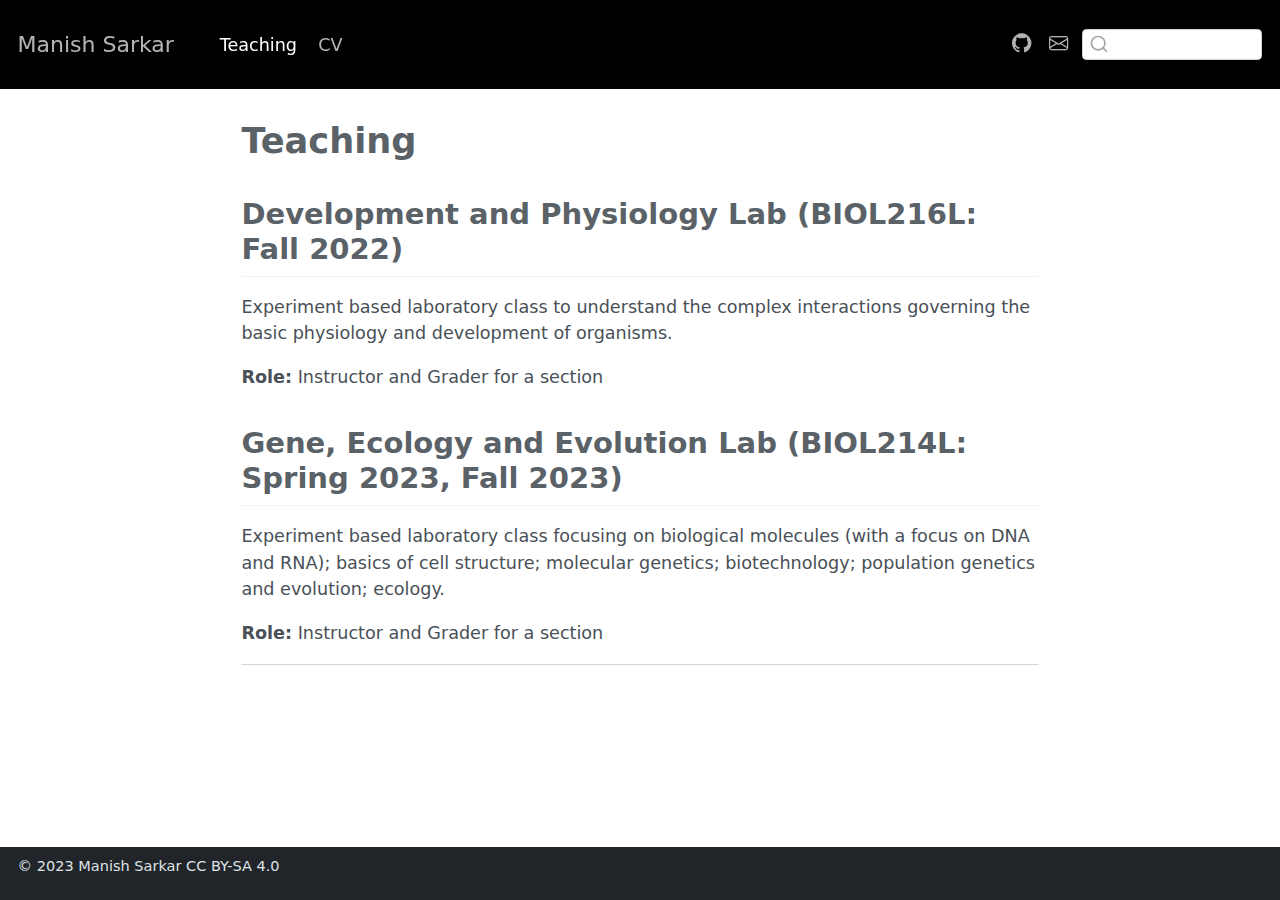
<file: docs/Teaching/index.html>
<!DOCTYPE html>
<html xmlns="http://www.w3.org/1999/xhtml" lang="en" xml:lang="en"><head>

<meta charset="utf-8">
<meta name="generator" content="quarto-1.3.353">

<meta name="viewport" content="width=device-width, initial-scale=1.0, user-scalable=yes">


<title>Manish Sarkar - Teaching</title>
<style>
code{white-space: pre-wrap;}
span.smallcaps{font-variant: small-caps;}
div.columns{display: flex; gap: min(4vw, 1.5em);}
div.column{flex: auto; overflow-x: auto;}
div.hanging-indent{margin-left: 1.5em; text-indent: -1.5em;}
ul.task-list{list-style: none;}
ul.task-list li input[type="checkbox"] {
  width: 0.8em;
  margin: 0 0.8em 0.2em -1em; /* quarto-specific, see https://github.com/quarto-dev/quarto-cli/issues/4556 */ 
  vertical-align: middle;
}
</style>


<script src="../site_libs/quarto-nav/quarto-nav.js"></script>
<script src="../site_libs/quarto-nav/headroom.min.js"></script>
<script src="../site_libs/clipboard/clipboard.min.js"></script>
<script src="../site_libs/quarto-search/autocomplete.umd.js"></script>
<script src="../site_libs/quarto-search/fuse.min.js"></script>
<script src="../site_libs/quarto-search/quarto-search.js"></script>
<meta name="quarto:offset" content="../">
<script src="../site_libs/quarto-html/quarto.js"></script>
<script src="../site_libs/quarto-html/popper.min.js"></script>
<script src="../site_libs/quarto-html/tippy.umd.min.js"></script>
<script src="../site_libs/quarto-html/anchor.min.js"></script>
<link href="../site_libs/quarto-html/tippy.css" rel="stylesheet">
<link href="../site_libs/quarto-html/quarto-syntax-highlighting.css" rel="stylesheet" id="quarto-text-highlighting-styles">
<script src="../site_libs/bootstrap/bootstrap.min.js"></script>
<link href="../site_libs/bootstrap/bootstrap-icons.css" rel="stylesheet">
<link href="../site_libs/bootstrap/bootstrap.min.css" rel="stylesheet" id="quarto-bootstrap" data-mode="light">
<script id="quarto-search-options" type="application/json">{
  "location": "navbar",
  "copy-button": false,
  "collapse-after": 3,
  "panel-placement": "end",
  "type": "textbox",
  "limit": 20,
  "language": {
    "search-no-results-text": "No results",
    "search-matching-documents-text": "matching documents",
    "search-copy-link-title": "Copy link to search",
    "search-hide-matches-text": "Hide additional matches",
    "search-more-match-text": "more match in this document",
    "search-more-matches-text": "more matches in this document",
    "search-clear-button-title": "Clear",
    "search-detached-cancel-button-title": "Cancel",
    "search-submit-button-title": "Submit"
  }
}</script>


</head>

<body class="nav-fixed fullcontent">

<div id="quarto-search-results"></div>
  <header id="quarto-header" class="headroom fixed-top">
    <nav class="navbar navbar-expand-lg navbar-dark ">
      <div class="navbar-container container-fluid">
      <div class="navbar-brand-container">
    <a class="navbar-brand" href="../index.html">
    <span class="navbar-title">Manish Sarkar</span>
    </a>
  </div>
            <div id="quarto-search" class="" title="Search"></div>
          <button class="navbar-toggler" type="button" data-bs-toggle="collapse" data-bs-target="#navbarCollapse" aria-controls="navbarCollapse" aria-expanded="false" aria-label="Toggle navigation" onclick="if (window.quartoToggleHeadroom) { window.quartoToggleHeadroom(); }">
  <span class="navbar-toggler-icon"></span>
</button>
          <div class="collapse navbar-collapse" id="navbarCollapse">
            <ul class="navbar-nav navbar-nav-scroll me-auto">
  <li class="nav-item">
    <a class="nav-link active" href="../Teaching/index.html" rel="" target="" aria-current="page">
 <span class="menu-text">Teaching</span></a>
  </li>  
  <li class="nav-item">
    <a class="nav-link" href="../cv/index.html" rel="" target="">
 <span class="menu-text">CV</span></a>
  </li>  
</ul>
            <ul class="navbar-nav navbar-nav-scroll ms-auto">
  <li class="nav-item compact">
    <a class="nav-link" href="https://github.com/manishNsarkar" rel="" target=""><i class="bi bi-github" role="img">
</i> 
 <span class="menu-text"></span></a>
  </li>  
  <li class="nav-item compact">
    <a class="nav-link" href="mailto:manish.sarkar@case.edu" rel="" target=""><i class="bi bi-envelope" role="img" aria-label="email">
</i> 
 <span class="menu-text"></span></a>
  </li>  
</ul>
            <div class="quarto-navbar-tools">
</div>
          </div> <!-- /navcollapse -->
      </div> <!-- /container-fluid -->
    </nav>
</header>
<!-- content -->
<div id="quarto-content" class="quarto-container page-columns page-rows-contents page-layout-article page-navbar">
<!-- sidebar -->
<!-- margin-sidebar -->
    
<!-- main -->
<main class="content" id="quarto-document-content">

<header id="title-block-header" class="quarto-title-block default">
<div class="quarto-title">
<h1 class="title">Teaching</h1>
</div>



<div class="quarto-title-meta">

    
  
    
  </div>
  

</header>

<section id="development-and-physiology-lab-biol216l-fall-2022" class="level2">
<h2 class="anchored" data-anchor-id="development-and-physiology-lab-biol216l-fall-2022">Development and Physiology Lab (BIOL216L: Fall 2022)</h2>
<p>Experiment based laboratory class to understand the complex interactions governing the basic physiology and development of organisms.</p>
<p><strong>Role:</strong> Instructor and Grader for a section</p>
</section>
<section id="gene-ecology-and-evolution-lab-biol214l-spring-2023-fall-2023" class="level2">
<h2 class="anchored" data-anchor-id="gene-ecology-and-evolution-lab-biol214l-spring-2023-fall-2023">Gene, Ecology and Evolution Lab (BIOL214L: Spring 2023, Fall 2023)</h2>
<p>Experiment based laboratory class focusing on biological molecules (with a focus on DNA and RNA); basics of cell structure; molecular genetics; biotechnology; population genetics and evolution; ecology.</p>
<p><strong>Role:</strong> Instructor and Grader for a section</p>
<hr>


</section>

</main> <!-- /main -->
<script id="quarto-html-after-body" type="application/javascript">
window.document.addEventListener("DOMContentLoaded", function (event) {
  const toggleBodyColorMode = (bsSheetEl) => {
    const mode = bsSheetEl.getAttribute("data-mode");
    const bodyEl = window.document.querySelector("body");
    if (mode === "dark") {
      bodyEl.classList.add("quarto-dark");
      bodyEl.classList.remove("quarto-light");
    } else {
      bodyEl.classList.add("quarto-light");
      bodyEl.classList.remove("quarto-dark");
    }
  }
  const toggleBodyColorPrimary = () => {
    const bsSheetEl = window.document.querySelector("link#quarto-bootstrap");
    if (bsSheetEl) {
      toggleBodyColorMode(bsSheetEl);
    }
  }
  toggleBodyColorPrimary();  
  const icon = "";
  const anchorJS = new window.AnchorJS();
  anchorJS.options = {
    placement: 'right',
    icon: icon
  };
  anchorJS.add('.anchored');
  const isCodeAnnotation = (el) => {
    for (const clz of el.classList) {
      if (clz.startsWith('code-annotation-')) {                     
        return true;
      }
    }
    return false;
  }
  const clipboard = new window.ClipboardJS('.code-copy-button', {
    text: function(trigger) {
      const codeEl = trigger.previousElementSibling.cloneNode(true);
      for (const childEl of codeEl.children) {
        if (isCodeAnnotation(childEl)) {
          childEl.remove();
        }
      }
      return codeEl.innerText;
    }
  });
  clipboard.on('success', function(e) {
    // button target
    const button = e.trigger;
    // don't keep focus
    button.blur();
    // flash "checked"
    button.classList.add('code-copy-button-checked');
    var currentTitle = button.getAttribute("title");
    button.setAttribute("title", "Copied!");
    let tooltip;
    if (window.bootstrap) {
      button.setAttribute("data-bs-toggle", "tooltip");
      button.setAttribute("data-bs-placement", "left");
      button.setAttribute("data-bs-title", "Copied!");
      tooltip = new bootstrap.Tooltip(button, 
        { trigger: "manual", 
          customClass: "code-copy-button-tooltip",
          offset: [0, -8]});
      tooltip.show();    
    }
    setTimeout(function() {
      if (tooltip) {
        tooltip.hide();
        button.removeAttribute("data-bs-title");
        button.removeAttribute("data-bs-toggle");
        button.removeAttribute("data-bs-placement");
      }
      button.setAttribute("title", currentTitle);
      button.classList.remove('code-copy-button-checked');
    }, 1000);
    // clear code selection
    e.clearSelection();
  });
  function tippyHover(el, contentFn) {
    const config = {
      allowHTML: true,
      content: contentFn,
      maxWidth: 500,
      delay: 100,
      arrow: false,
      appendTo: function(el) {
          return el.parentElement;
      },
      interactive: true,
      interactiveBorder: 10,
      theme: 'quarto',
      placement: 'bottom-start'
    };
    window.tippy(el, config); 
  }
  const noterefs = window.document.querySelectorAll('a[role="doc-noteref"]');
  for (var i=0; i<noterefs.length; i++) {
    const ref = noterefs[i];
    tippyHover(ref, function() {
      // use id or data attribute instead here
      let href = ref.getAttribute('data-footnote-href') || ref.getAttribute('href');
      try { href = new URL(href).hash; } catch {}
      const id = href.replace(/^#\/?/, "");
      const note = window.document.getElementById(id);
      return note.innerHTML;
    });
  }
      let selectedAnnoteEl;
      const selectorForAnnotation = ( cell, annotation) => {
        let cellAttr = 'data-code-cell="' + cell + '"';
        let lineAttr = 'data-code-annotation="' +  annotation + '"';
        const selector = 'span[' + cellAttr + '][' + lineAttr + ']';
        return selector;
      }
      const selectCodeLines = (annoteEl) => {
        const doc = window.document;
        const targetCell = annoteEl.getAttribute("data-target-cell");
        const targetAnnotation = annoteEl.getAttribute("data-target-annotation");
        const annoteSpan = window.document.querySelector(selectorForAnnotation(targetCell, targetAnnotation));
        const lines = annoteSpan.getAttribute("data-code-lines").split(",");
        const lineIds = lines.map((line) => {
          return targetCell + "-" + line;
        })
        let top = null;
        let height = null;
        let parent = null;
        if (lineIds.length > 0) {
            //compute the position of the single el (top and bottom and make a div)
            const el = window.document.getElementById(lineIds[0]);
            top = el.offsetTop;
            height = el.offsetHeight;
            parent = el.parentElement.parentElement;
          if (lineIds.length > 1) {
            const lastEl = window.document.getElementById(lineIds[lineIds.length - 1]);
            const bottom = lastEl.offsetTop + lastEl.offsetHeight;
            height = bottom - top;
          }
          if (top !== null && height !== null && parent !== null) {
            // cook up a div (if necessary) and position it 
            let div = window.document.getElementById("code-annotation-line-highlight");
            if (div === null) {
              div = window.document.createElement("div");
              div.setAttribute("id", "code-annotation-line-highlight");
              div.style.position = 'absolute';
              parent.appendChild(div);
            }
            div.style.top = top - 2 + "px";
            div.style.height = height + 4 + "px";
            let gutterDiv = window.document.getElementById("code-annotation-line-highlight-gutter");
            if (gutterDiv === null) {
              gutterDiv = window.document.createElement("div");
              gutterDiv.setAttribute("id", "code-annotation-line-highlight-gutter");
              gutterDiv.style.position = 'absolute';
              const codeCell = window.document.getElementById(targetCell);
              const gutter = codeCell.querySelector('.code-annotation-gutter');
              gutter.appendChild(gutterDiv);
            }
            gutterDiv.style.top = top - 2 + "px";
            gutterDiv.style.height = height + 4 + "px";
          }
          selectedAnnoteEl = annoteEl;
        }
      };
      const unselectCodeLines = () => {
        const elementsIds = ["code-annotation-line-highlight", "code-annotation-line-highlight-gutter"];
        elementsIds.forEach((elId) => {
          const div = window.document.getElementById(elId);
          if (div) {
            div.remove();
          }
        });
        selectedAnnoteEl = undefined;
      };
      // Attach click handler to the DT
      const annoteDls = window.document.querySelectorAll('dt[data-target-cell]');
      for (const annoteDlNode of annoteDls) {
        annoteDlNode.addEventListener('click', (event) => {
          const clickedEl = event.target;
          if (clickedEl !== selectedAnnoteEl) {
            unselectCodeLines();
            const activeEl = window.document.querySelector('dt[data-target-cell].code-annotation-active');
            if (activeEl) {
              activeEl.classList.remove('code-annotation-active');
            }
            selectCodeLines(clickedEl);
            clickedEl.classList.add('code-annotation-active');
          } else {
            // Unselect the line
            unselectCodeLines();
            clickedEl.classList.remove('code-annotation-active');
          }
        });
      }
  const findCites = (el) => {
    const parentEl = el.parentElement;
    if (parentEl) {
      const cites = parentEl.dataset.cites;
      if (cites) {
        return {
          el,
          cites: cites.split(' ')
        };
      } else {
        return findCites(el.parentElement)
      }
    } else {
      return undefined;
    }
  };
  var bibliorefs = window.document.querySelectorAll('a[role="doc-biblioref"]');
  for (var i=0; i<bibliorefs.length; i++) {
    const ref = bibliorefs[i];
    const citeInfo = findCites(ref);
    if (citeInfo) {
      tippyHover(citeInfo.el, function() {
        var popup = window.document.createElement('div');
        citeInfo.cites.forEach(function(cite) {
          var citeDiv = window.document.createElement('div');
          citeDiv.classList.add('hanging-indent');
          citeDiv.classList.add('csl-entry');
          var biblioDiv = window.document.getElementById('ref-' + cite);
          if (biblioDiv) {
            citeDiv.innerHTML = biblioDiv.innerHTML;
          }
          popup.appendChild(citeDiv);
        });
        return popup.innerHTML;
      });
    }
  }
});
</script>
</div> <!-- /content -->
<footer class="footer">
  <div class="nav-footer">
    <div class="nav-footer-left"><span class="faux-block">© 2023 Manish Sarkar CC BY-SA 4.0</span></div>   
    <div class="nav-footer-center">
      &nbsp;
    </div>
    <div class="nav-footer-right">
      &nbsp;
    </div>
  </div>
</footer>



</body></html>
</file>
<file: docs/site_libs/quarto-html/tippy.css>
.tippy-box[data-animation=fade][data-state=hidden]{opacity:0}[data-tippy-root]{max-width:calc(100vw - 10px)}.tippy-box{position:relative;background-color:#333;color:#fff;border-radius:4px;font-size:14px;line-height:1.4;white-space:normal;outline:0;transition-property:transform,visibility,opacity}.tippy-box[data-placement^=top]>.tippy-arrow{bottom:0}.tippy-box[data-placement^=top]>.tippy-arrow:before{bottom:-7px;left:0;border-width:8px 8px 0;border-top-color:initial;transform-origin:center top}.tippy-box[data-placement^=bottom]>.tippy-arrow{top:0}.tippy-box[data-placement^=bottom]>.tippy-arrow:before{top:-7px;left:0;border-width:0 8px 8px;border-bottom-color:initial;transform-origin:center bottom}.tippy-box[data-placement^=left]>.tippy-arrow{right:0}.tippy-box[data-placement^=left]>.tippy-arrow:before{border-width:8px 0 8px 8px;border-left-color:initial;right:-7px;transform-origin:center left}.tippy-box[data-placement^=right]>.tippy-arrow{left:0}.tippy-box[data-placement^=right]>.tippy-arrow:before{left:-7px;border-width:8px 8px 8px 0;border-right-color:initial;transform-origin:center right}.tippy-box[data-inertia][data-state=visible]{transition-timing-function:cubic-bezier(.54,1.5,.38,1.11)}.tippy-arrow{width:16px;height:16px;color:#333}.tippy-arrow:before{content:"";position:absolute;border-color:transparent;border-style:solid}.tippy-content{position:relative;padding:5px 9px;z-index:1}
</file>
<file: docs/site_libs/quarto-html/quarto-syntax-highlighting.css>
/* quarto syntax highlight colors */
:root {
  --quarto-hl-ot-color: #003B4F;
  --quarto-hl-at-color: #657422;
  --quarto-hl-ss-color: #20794D;
  --quarto-hl-an-color: #5E5E5E;
  --quarto-hl-fu-color: #4758AB;
  --quarto-hl-st-color: #20794D;
  --quarto-hl-cf-color: #003B4F;
  --quarto-hl-op-color: #5E5E5E;
  --quarto-hl-er-color: #AD0000;
  --quarto-hl-bn-color: #AD0000;
  --quarto-hl-al-color: #AD0000;
  --quarto-hl-va-color: #111111;
  --quarto-hl-bu-color: inherit;
  --quarto-hl-ex-color: inherit;
  --quarto-hl-pp-color: #AD0000;
  --quarto-hl-in-color: #5E5E5E;
  --quarto-hl-vs-color: #20794D;
  --quarto-hl-wa-color: #5E5E5E;
  --quarto-hl-do-color: #5E5E5E;
  --quarto-hl-im-color: #00769E;
  --quarto-hl-ch-color: #20794D;
  --quarto-hl-dt-color: #AD0000;
  --quarto-hl-fl-color: #AD0000;
  --quarto-hl-co-color: #5E5E5E;
  --quarto-hl-cv-color: #5E5E5E;
  --quarto-hl-cn-color: #8f5902;
  --quarto-hl-sc-color: #5E5E5E;
  --quarto-hl-dv-color: #AD0000;
  --quarto-hl-kw-color: #003B4F;
}

/* other quarto variables */
:root {
  --quarto-font-monospace: SFMono-Regular, Menlo, Monaco, Consolas, "Liberation Mono", "Courier New", monospace;
}

pre > code.sourceCode > span {
  color: #003B4F;
}

code span {
  color: #003B4F;
}

code.sourceCode > span {
  color: #003B4F;
}

div.sourceCode,
div.sourceCode pre.sourceCode {
  color: #003B4F;
}

code span.ot {
  color: #003B4F;
  font-style: inherit;
}

code span.at {
  color: #657422;
  font-style: inherit;
}

code span.ss {
  color: #20794D;
  font-style: inherit;
}

code span.an {
  color: #5E5E5E;
  font-style: inherit;
}

code span.fu {
  color: #4758AB;
  font-style: inherit;
}

code span.st {
  color: #20794D;
  font-style: inherit;
}

code span.cf {
  color: #003B4F;
  font-style: inherit;
}

code span.op {
  color: #5E5E5E;
  font-style: inherit;
}

code span.er {
  color: #AD0000;
  font-style: inherit;
}

code span.bn {
  color: #AD0000;
  font-style: inherit;
}

code span.al {
  color: #AD0000;
  font-style: inherit;
}

code span.va {
  color: #111111;
  font-style: inherit;
}

code span.bu {
  font-style: inherit;
}

code span.ex {
  font-style: inherit;
}

code span.pp {
  color: #AD0000;
  font-style: inherit;
}

code span.in {
  color: #5E5E5E;
  font-style: inherit;
}

code span.vs {
  color: #20794D;
  font-style: inherit;
}

code span.wa {
  color: #5E5E5E;
  font-style: italic;
}

code span.do {
  color: #5E5E5E;
  font-style: italic;
}

code span.im {
  color: #00769E;
  font-style: inherit;
}

code span.ch {
  color: #20794D;
  font-style: inherit;
}

code span.dt {
  color: #AD0000;
  font-style: inherit;
}

code span.fl {
  color: #AD0000;
  font-style: inherit;
}

code span.co {
  color: #5E5E5E;
  font-style: inherit;
}

code span.cv {
  color: #5E5E5E;
  font-style: italic;
}

code span.cn {
  color: #8f5902;
  font-style: inherit;
}

code span.sc {
  color: #5E5E5E;
  font-style: inherit;
}

code span.dv {
  color: #AD0000;
  font-style: inherit;
}

code span.kw {
  color: #003B4F;
  font-style: inherit;
}

.prevent-inlining {
  content: "</";
}

/*# sourceMappingURL=debc5d5d77c3f9108843748ff7464032.css.map */
</file>
